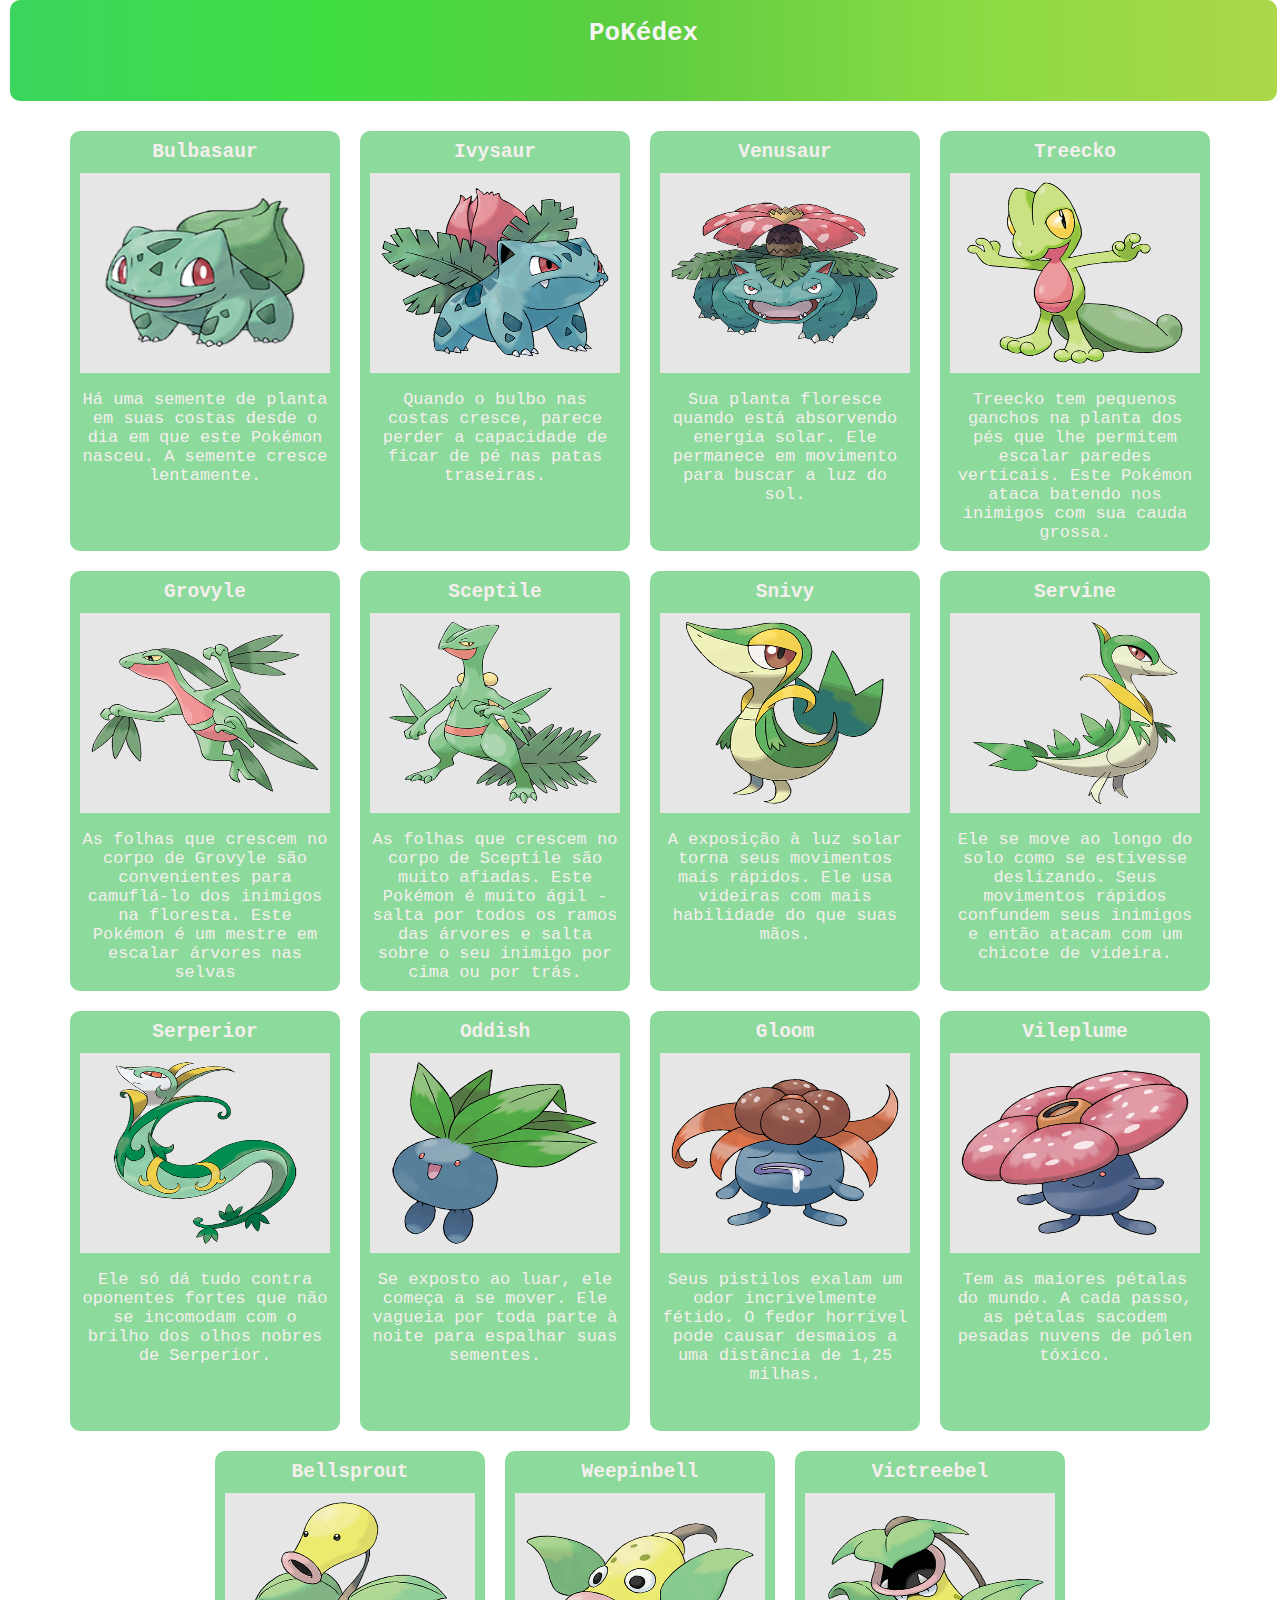
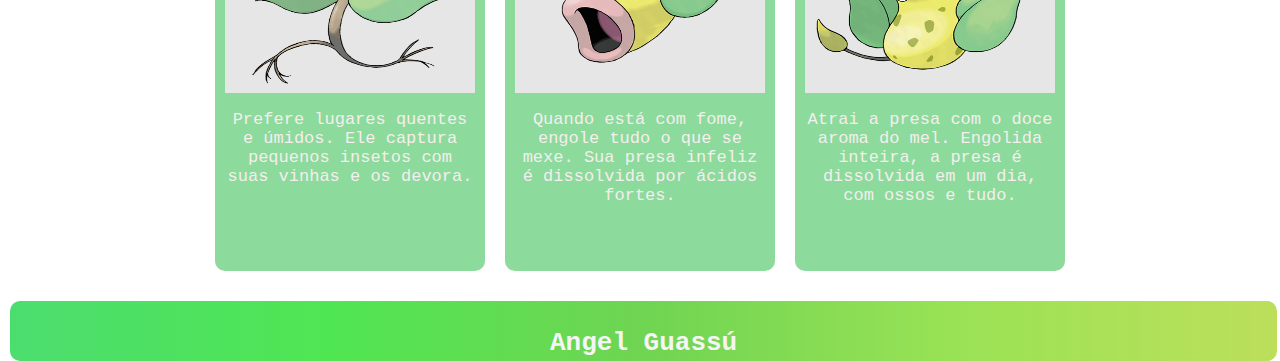
<file: index.html>
<!DOCTYPE html>
<html lang="pt-br">
	<head>
		<title>PoKédex</title>
		<meta charset="utf-8" />
		<link rel="stylesheet" href="estilo.css">
	</head>
	<body>

<header>	
		<h1 style="font-size: px;">PoKédex</h1>

	</header>


	<main>
	
		<article class="box">
			<h2>Bulbasaur</h2>
			<figure>
				<img src="imagens/001.png"width="250" height= "200">
			</figure>

				<p>Há uma semente de planta em suas costas desde o dia em que este Pokémon nasceu. A semente cresce lentamente.</p>

		</article>

		<article class="box">
			<h2>Ivysaur</h2>
			<figure>

				<img src="imagens/002.png"width="250" height= "200">

			</figure>
				<p>Quando o bulbo nas costas cresce, parece perder a capacidade de ficar de pé nas patas traseiras.</p>

		</article>

		<article class="box">
			<h2>Venusaur</h2>
			<figure>

				<img src="imagens/003.png"width="250" height= "200">
			</figure>
				<p>Sua planta floresce quando está absorvendo energia solar. Ele permanece em movimento para buscar a luz do sol.</p>

		</article>


		<article class="box">
			<h2>Treecko</h2>
			<figure>

				<img src="imagens/252.png"width="250" height= "200">
			</figure>
				<p>Treecko tem pequenos ganchos na planta dos pés que lhe permitem escalar paredes verticais. Este Pokémon ataca batendo nos inimigos com sua cauda grossa.</p>

		</article>


		<article class="box">
			<h2>Grovyle</h2>
			<figure>

				<img src="imagens/253.png"width="250" height= "200">
			</figure>
				<p>As folhas que crescem no corpo de Grovyle são convenientes para camuflá-lo dos inimigos na floresta. Este Pokémon é um mestre em escalar árvores nas selvas</p>

		</article>

		<article class="box">
			<h2>Sceptile </h2>
			<figure>

				<img src="imagens/254.png"width="250" height= "200">
			</figure>
				<p>As folhas que crescem no corpo de Sceptile são muito afiadas. Este Pokémon é muito ágil - salta por todos os ramos das árvores e salta sobre o seu inimigo por cima ou por trás.</p>

		</article>

		<article class="box">
			<h2>Snivy</h2>
			<figure>

				<img src="imagens/495.png"width="250" height= "200">
			</figure>
				<p>A exposição à luz solar torna seus movimentos mais rápidos. Ele usa videiras com mais habilidade do que suas mãos.</p>

		</article>


		<article class="box">
			<h2>Servine  </h2>
			<figure>

				<img src="imagens/496.png"width="250" height= "200">
			</figure>
				<p>Ele se move ao longo do solo como se estivesse deslizando. Seus movimentos rápidos confundem seus inimigos e então atacam com um chicote de videira.</p>

		</article>


		<article class="box">
			<h2>Serperior </h2>
			<figure>

				<img src="imagens/497.png"width="250" height= "200">
			</figure>
				<p>Ele só dá tudo contra oponentes fortes que não se incomodam com o brilho dos olhos nobres de Serperior.</p>

		</article>


		<article class="box">
			<h2>Oddish</h2>
			<figure>

				<img src="imagens/043.png"width="250" height= "200">
			</figure>
				<p>Se exposto ao luar, ele começa a se mover. Ele vagueia por toda parte à noite para espalhar suas sementes.</p>

		</article>


		<article class="box">
			<h2>Gloom  </h2>
			<figure>

				<img src="imagens/044.png"width="250" height= "200">
			</figure>
				<p>Seus pistilos exalam um odor incrivelmente fétido. O fedor horrível pode causar desmaios a uma distância de 1,25 milhas.</p>

		</article>


		<article class="box">
			<h2>Vileplume  </h2>
			<figure>

				<img src="imagens/045.png"width="250" height= "200">
			</figure>
				<p>Tem as maiores pétalas do mundo. A cada passo, as pétalas sacodem pesadas nuvens de pólen tóxico.</p>

		</article>


		<article class="box">
			<h2>Bellsprout  </h2>
			<figure>

				<img src="imagens/069.png"width="250" height= "200">
			</figure>
				<p>Prefere lugares quentes e úmidos. Ele captura pequenos insetos com suas vinhas e os devora.</p>

		</article>

		<article class="box">
			<h2>Weepinbell  </h2>
			<figure>

				<img src="imagens/070.png"width="250" height= "200">
			</figure>
				<p>Quando está com fome, engole tudo o que se mexe. Sua presa infeliz é dissolvida por ácidos fortes.</p>

		</article>


		<article class="box">
			<h2>Victreebel  </h2>
			<figure>

				<img src="imagens/071.png"width="250" height= "200">
			</figure>
				<p>Atrai a presa com o doce aroma do mel. Engolida inteira, a presa é dissolvida em um dia, com ossos e tudo.</p>

		</article>

		


	</main>
	<footer>
		<h1>Angel Guassú</h1>
	</footer>


	</header>






	</body>
	</html>
</file>
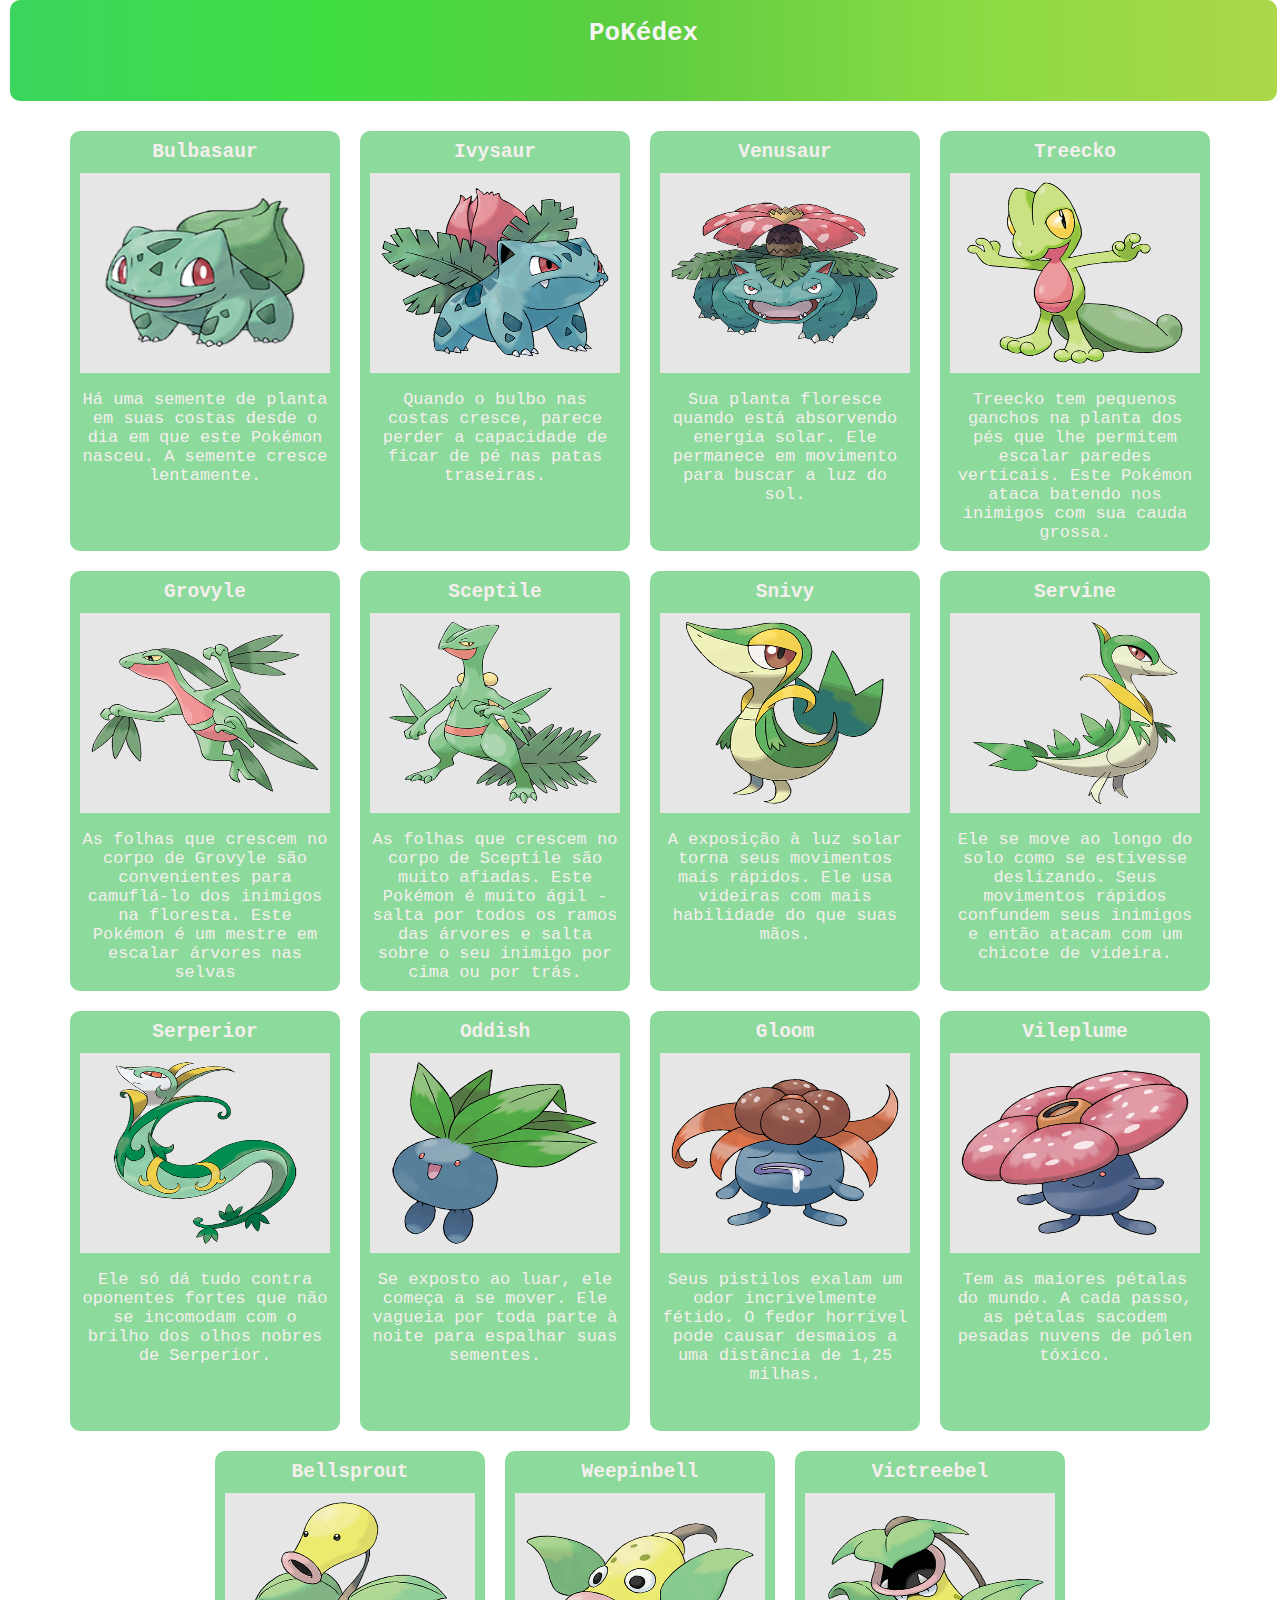
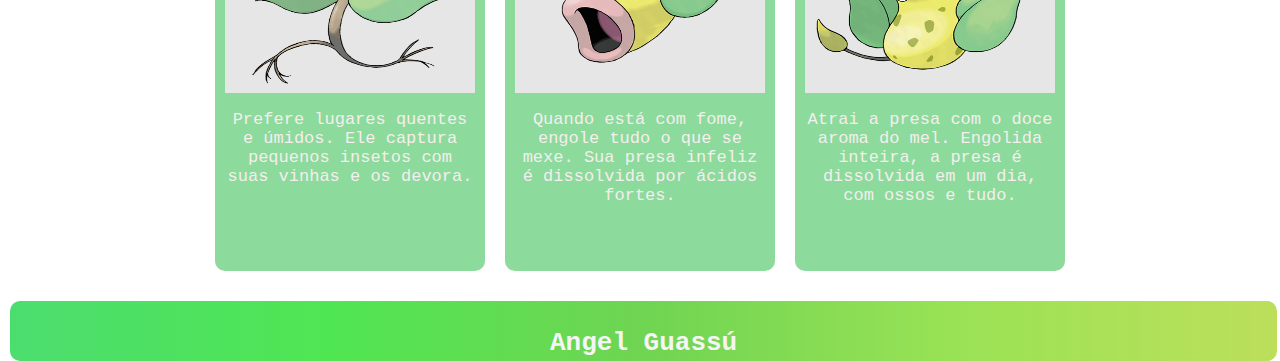
<file: Figurinhas.html>
<!DOCTYPE html>
<html lang="pt-br">
	<head>
		<title>PoKédex</title>
		<meta charset="utf-8" />
		<link rel="stylesheet" href="estilo.css">
	</head>
	<body>

<header>	
		<h1 style="font-size: px;">PoKédex</h1>

	</header>


	<main>
	
		<article class="box">
			<h2>Bulbasaur</h2>
			<figure>
				<img src="imagens/001.png"width="250" height= "200">
			</figure>

				<p>Há uma semente de planta em suas costas desde o dia em que este Pokémon nasceu. A semente cresce lentamente.</p>

		</article>

		<article class="box">
			<h2>Ivysaur</h2>
			<figure>

				<img src="imagens/002.png"width="250" height= "200">

			</figure>
				<p>Quando o bulbo nas costas cresce, parece perder a capacidade de ficar de pé nas patas traseiras.</p>

		</article>

		<article class="box">
			<h2>Venusaur</h2>
			<figure>

				<img src="imagens/003.png"width="250" height= "200">
			</figure>
				<p>Sua planta floresce quando está absorvendo energia solar. Ele permanece em movimento para buscar a luz do sol.</p>

		</article>


		<article class="box">
			<h2>Treecko</h2>
			<figure>

				<img src="imagens/252.png"width="250" height= "200">
			</figure>
				<p>Treecko tem pequenos ganchos na planta dos pés que lhe permitem escalar paredes verticais. Este Pokémon ataca batendo nos inimigos com sua cauda grossa.</p>

		</article>


		<article class="box">
			<h2>Grovyle</h2>
			<figure>

				<img src="imagens/253.png"width="250" height= "200">
			</figure>
				<p>As folhas que crescem no corpo de Grovyle são convenientes para camuflá-lo dos inimigos na floresta. Este Pokémon é um mestre em escalar árvores nas selvas</p>

		</article>

		<article class="box">
			<h2>Sceptile </h2>
			<figure>

				<img src="imagens/254.png"width="250" height= "200">
			</figure>
				<p>As folhas que crescem no corpo de Sceptile são muito afiadas. Este Pokémon é muito ágil - salta por todos os ramos das árvores e salta sobre o seu inimigo por cima ou por trás.</p>

		</article>

		<article class="box">
			<h2>Snivy</h2>
			<figure>

				<img src="imagens/495.png"width="250" height= "200">
			</figure>
				<p>A exposição à luz solar torna seus movimentos mais rápidos. Ele usa videiras com mais habilidade do que suas mãos.</p>

		</article>


		<article class="box">
			<h2>Servine  </h2>
			<figure>

				<img src="imagens/496.png"width="250" height= "200">
			</figure>
				<p>Ele se move ao longo do solo como se estivesse deslizando. Seus movimentos rápidos confundem seus inimigos e então atacam com um chicote de videira.</p>

		</article>


		<article class="box">
			<h2>Serperior </h2>
			<figure>

				<img src="imagens/497.png"width="250" height= "200">
			</figure>
				<p>Ele só dá tudo contra oponentes fortes que não se incomodam com o brilho dos olhos nobres de Serperior.</p>

		</article>


		<article class="box">
			<h2>Oddish</h2>
			<figure>

				<img src="imagens/043.png"width="250" height= "200">
			</figure>
				<p>Se exposto ao luar, ele começa a se mover. Ele vagueia por toda parte à noite para espalhar suas sementes.</p>

		</article>


		<article class="box">
			<h2>Gloom  </h2>
			<figure>

				<img src="imagens/044.png"width="250" height= "200">
			</figure>
				<p>Seus pistilos exalam um odor incrivelmente fétido. O fedor horrível pode causar desmaios a uma distância de 1,25 milhas.</p>

		</article>


		<article class="box">
			<h2>Vileplume  </h2>
			<figure>

				<img src="imagens/045.png"width="250" height= "200">
			</figure>
				<p>Tem as maiores pétalas do mundo. A cada passo, as pétalas sacodem pesadas nuvens de pólen tóxico.</p>

		</article>


		<article class="box">
			<h2>Bellsprout  </h2>
			<figure>

				<img src="imagens/069.png"width="250" height= "200">
			</figure>
				<p>Prefere lugares quentes e úmidos. Ele captura pequenos insetos com suas vinhas e os devora.</p>

		</article>

		<article class="box">
			<h2>Weepinbell  </h2>
			<figure>

				<img src="imagens/070.png"width="250" height= "200">
			</figure>
				<p>Quando está com fome, engole tudo o que se mexe. Sua presa infeliz é dissolvida por ácidos fortes.</p>

		</article>


		<article class="box">
			<h2>Victreebel  </h2>
			<figure>

				<img src="imagens/071.png"width="250" height= "200">
			</figure>
				<p>Atrai a presa com o doce aroma do mel. Engolida inteira, a presa é dissolvida em um dia, com ossos e tudo.</p>

		</article>

		


	</main>
	<footer>
		<h1>Angel Guassú</h1>
	</footer>


	</header>






	</body>
	</html>
</file>
<file: estilo.css>
/* DOCUMENTO CSS */
body {
	margin: 0;
	padding: 0;
	border: 0;
	font-family: monospace; 
	background-image: url("https://i.pinimg.com/originals/c0/8e/e7/c08ee7c361a5c9867e0d5fee9350d8f7.jpg");
	background-size: cover;


}

header{

		background-color: #028a02aa;
		height: 100px;
		padding-top:1px;
		color: whitesmoke;
		text-align: center;
		background-image: linear-gradient(to right, #2EE863aa, #33F538aa, #63DB37aa, #A3F03Caa, #D7EB44aa);
		font-family: monospace;
		 margin-left: 10px;
		 width: 99%;
		 border-radius: 10px;


	}

main{

	margin: 0;
	padding: 0;
	display: flex;
	justify-content: center;
	padding: 20px;
	flex-wrap: wrap;
	align-content: center;

}


.box{

	width: 250px;
	height: 400px;
	background-color: #64cc79bb;
	border-radius: 10px;
	padding: 10px;
	color: #f4efec;
	text-align: center;
	margin: 10px;
	transition: width 3s height 3s; overflow: hidden;
}
.box:hover{
	box-shadow: 6px 6px 10px #a4a4a4;
	background-color: #64fd79aa;
}

.box h2{
	margin: 0 0 10px 0;
	padding: 0;
}

.box figure {
	width: 250px;
	height: 200px;
	background-color: #e6e6e6;
	margin: 0;
	padding: 0;

}.box p { 
	font-size: 17px;

}

footer {
	background-color:  #028a0277;
	height: 50px;
	padding-top: 10px;
	color: whitesmoke;
	text-align: center;
	background-image: linear-gradient(to right, #2EE863aa, #33F538aa, #63DB37aa, #A3F03Caa, #D7EB44aa);
	margin-left: 10px;
		 width: 99%;
		 border-radius: 10px;


}
footer p{
	margin: 0;
	padding: 0;
}
</file>
